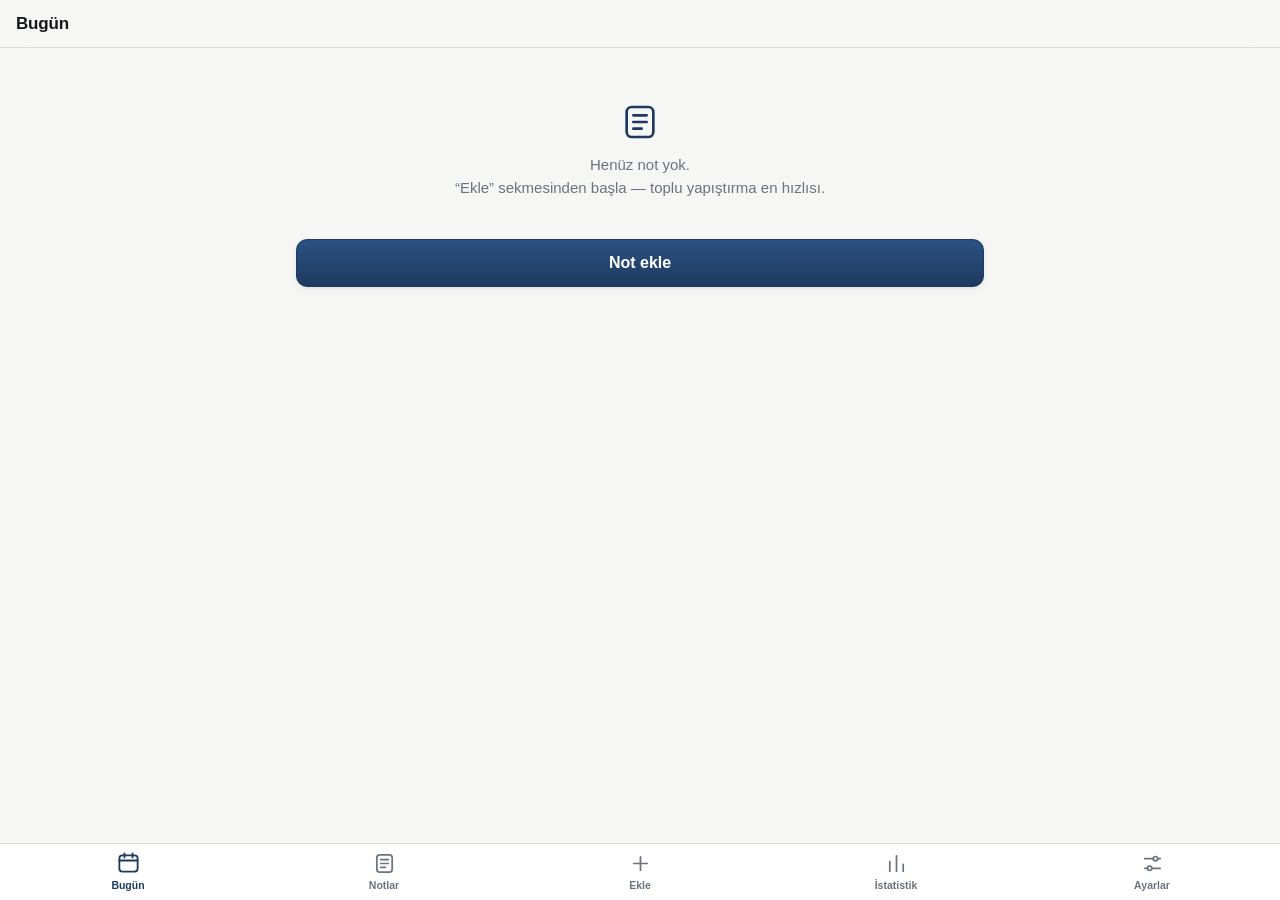
<file: index.html>
<!DOCTYPE html>
<html lang="tr">
<head>
<meta charset="utf-8">
<meta name="viewport" content="width=device-width, initial-scale=1, viewport-fit=cover">
<title>Hukuk Notları</title>
<meta name="description" content="HMGS hazırlık için not ve tekrar uygulaması">
<link rel="manifest" href="manifest.webmanifest">
<link rel="apple-touch-icon" href="icons/apple-touch-icon.png">
<meta name="apple-mobile-web-app-capable" content="yes">
<meta name="mobile-web-app-capable" content="yes">
<!-- "black-translucent" ancak viewport-fit=cover gercekten devreye girdiginde
     dogru calisiyor; girmedigi durumda iOS sayfaya durum cubugu kadar kisa bir
     pencere verip icerigi tepeden basliyor ve altta olu bir bant birakiyor. -->
<meta name="apple-mobile-web-app-status-bar-style" content="black">
<meta name="apple-mobile-web-app-title" content="Hukuk Notları">
<meta name="theme-color" content="#14161a" media="(prefers-color-scheme: dark)">
<meta name="theme-color" content="#f6f6f4" media="(prefers-color-scheme: light)">
<link rel="stylesheet" href="app.css?v=24">
</head>
<body>

<header class="top">
  <h1 id="viewTitle">Bugün</h1>
  <div class="sub" id="viewSub"></div>
</header>

<main>

  <!-- ============ BUGÜN ============ -->
  <section class="view active" id="view-bugun">
    <div id="studyWrap"></div>
  </section>

  <!-- ============ NOTLAR ============ -->
  <section class="view" id="view-notlar">
    <input type="search" id="q" placeholder="Ara: kavram, madde, etiket…" autocomplete="off" autocorrect="off">
    <div class="spacer"></div>
    <div class="row">
      <select id="fDers"><option value="">Tüm dersler</option></select>
      <select id="fTip">
        <option value="">Tüm türler</option>
        <option value="kart">Kart</option>
        <option value="not">Not</option>
        <option value="madde">Madde</option>
        <option value="sure">Süre</option>
        <option value="karsilastirma">Karşılaştırma</option>
      </select>
    </div>
    <div class="spacer"></div>
    <button id="listDrill" class="wide hidden">Bu filtreyle çalış</button>
    <div class="spacer"></div>
    <div class="tiny muted" id="listCount"></div>
    <div class="spacer"></div>
    <div id="quickBar" class="notice hidden"></div>
    <div id="list"></div>
  </section>

  <!-- ============ EKLE ============ -->
  <section class="view" id="view-ekle">
    <div class="row" style="margin-bottom:12px">
      <button id="modeQuick" class="ghost">Hızlı</button>
      <button id="modeSingle" class="primary">Tek not</button>
      <button id="modeBulk" class="ghost">Toplu</button>
    </div>

    <div id="paneQuick" class="hidden">
      <div class="card">
        <div class="tiny muted" style="margin-bottom:10px">
          Şimdi yaz, sonra düzenle. Buraya girdiklerin tekrara girmez;
          Notlar ekranında <b>işlenmemiş</b> olarak birikir.
        </div>
        <label class="field"><span>Aklında ne varsa</span>
          <textarea id="qText" style="min-height:170px" placeholder="İlk satır başlık olur, gerisi içerik.

Klavyedeki mikrofona basıp konuşarak da girebilirsin."></textarea>
        </label>
        <button class="primary wide" id="saveQuick">Yakala</button>
      </div>
    </div>

    <div id="paneSingle">
      <div class="card">
        <div class="tiny muted" id="sCtx"></div>
        <label class="field"><span>Tür</span>
          <select id="sType">
            <option value="kart">Kart (soru → cevap)</option>
            <option value="madde">Madde (kanun maddesi)</option>
            <option value="sure">Süre / mühlet</option>
            <option value="karsilastirma">Karıştırılanlar</option>
            <option value="not">Serbest not (tekrara girmez)</option>
          </select>
        </label>
        <div class="row">
          <label class="field"><span>Ders</span>
            <input type="text" id="sDers" list="dersList" placeholder="Medeni Hukuk" autocapitalize="words">
          </label>
          <label class="field"><span>Konu</span>
            <input type="text" id="sKonu" placeholder="Eşya" autocapitalize="words">
          </label>
        </div>
        <label class="field"><span id="lblFront">Soru / ön yüz</span>
          <textarea id="sFront" style="min-height:90px" placeholder="Tapu sicilinin tutulmasından doğan zarardan kim sorumludur?"></textarea>
        </label>
        <label class="field"><span id="lblBack">Cevap / arka yüz</span>
          <textarea id="sBack" style="min-height:120px" placeholder="Devlet. Kusursuz sorumluluk hâlidir."></textarea>
        </label>
        <details class="more">
          <summary>Kaynak · etiket</summary>
          <div class="row">
            <label class="field"><span>Kaynak</span>
              <input type="text" id="sKaynak" placeholder="TMK m.1007">
            </label>
            <label class="field"><span>Etiketler (boşlukla)</span>
              <input type="text" id="sTags" placeholder="eşya tapu" autocapitalize="none">
            </label>
          </div>
        </details>
        <button class="primary wide" id="saveSingle">Kaydet ve yeni</button>
      </div>
    </div>

    <div id="paneBulk" class="hidden">
      <div class="card">
        <div class="row">
          <label class="field"><span>Varsayılan ders</span>
            <input type="text" id="bDers" list="dersList" placeholder="Medeni Hukuk" autocapitalize="words">
          </label>
          <label class="field"><span>Varsayılan konu</span>
            <input type="text" id="bKonu" placeholder="Eşya" autocapitalize="words">
          </label>
        </div>
        <label class="field"><span>Yapıştır</span>
          <textarea id="bText" placeholder="@Medeni Hukuk/Eşya
S: Tapu sicilinin tutulmasından doğan zarardan kim sorumludur?
C: Devlet — kusursuz sorumluluk
K: TMK m.1007
#eşya #tapu

S: Zilyetliğin devren kazanılması yolları?
C: Teslim, kısa elden teslim, hükmen teslim, havale"></textarea>
        </label>
        <details class="help">
          <summary>Yazım biçimi nasıl?</summary>
          <pre>@Ders/Konu        sonraki bloklar bu derse yazılır
S: soru           ön yüz   (Soru: / Q: de olur)
C: cevap          arka yüz (Cevap: / A: de olur)
K: TMK m.1007     kaynak
T: sure           tür (kart, madde, sure, karsilastirma, not)
#etiket #etiket2  etiketler
                  boş satır = yeni not

Kısayol tek satır:
Zamanaşımı süresi :: 10 yıl

İşaretsiz blok = serbest not
(ilk satır başlık, gerisi gövde)</pre>
        </details>
        <div class="row">
          <button id="bPreview">Önizle</button>
          <button class="primary" id="bImport" disabled>İçe aktar</button>
        </div>
        <div id="bResult"></div>
      </div>
    </div>
  </section>

  <!-- ============ İSTATİSTİK ============ -->
  <section class="view" id="view-istatistik">
    <div id="statWrap"></div>
  </section>

  <!-- ============ AYARLAR ============ -->
  <section class="view" id="view-ayarlar">
    <div class="card">
      <b>Bildirimler</b>
      <div id="pushStatus"></div>
    </div>

    <div class="card">
      <b>Günlük hedef</b>
      <div class="tiny muted" style="margin:4px 0 8px">Bir oturumda en fazla kaç kart gösterilsin?</div>
      <input type="text" id="dailyLimit" inputmode="numeric" placeholder="60">
      <div class="spacer"></div>
      <button id="saveLimit">Kaydet</button>
    </div>

    <div class="card">
      <b>Sınav tarihi</b>
      <div class="tiny muted" style="margin:4px 0 8px">
        Girersen Bugün ekranında geri sayım görünür. Boş bırakabilirsin.
      </div>
      <input type="date" id="examDate">
      <div class="spacer"></div>
      <button id="saveExam">Kaydet</button>
    </div>

    <div class="card">
      <b>Yazı boyutu</b>
      <div class="tiny muted" style="margin:4px 0 10px">
        Kart ve not metinleri için. Değişikliği hemen aşağıda görürsün.
      </div>
      <div class="segmented" id="fontSize">
        <button data-v="0.9">Küçük</button>
        <button data-v="1" class="on">Normal</button>
        <button data-v="1.15">Büyük</button>
        <button data-v="1.3">En büyük</button>
      </div>
      <div class="spacer"></div>
      <div class="study-card">
        <div class="study-front">Zilyetliğin devren kazanılması yolları?</div>
        <div class="study-back">Teslim, kısa elden teslim, hükmen teslim, havale.</div>
      </div>
    </div>

    <div class="card">
      <b>Yedekleme</b>
      <div class="tiny muted" style="margin:4px 0 10px">
        Notlar sadece bu cihazda tutuluyor. Ara sıra dışa aktarıp yedek al.
      </div>
      <div id="backupStatus"></div>
      <div class="row">
        <button id="exportBtn">Dışa aktar</button>
        <button id="importBtn">İçe aktar</button>
      </div>
      <input type="file" id="importFile" accept="application/json,.json" class="hidden">
    </div>

    <div class="card">
      <b>Tehlikeli bölge</b>
      <div class="spacer"></div>
      <button class="danger wide" id="wipeBtn">Tüm notları sil</button>
    </div>

    <div class="tiny muted center" style="padding:8px 0 4px" id="buildInfo"></div>
  </section>

</main>

<div id="updateBar" class="hidden">
  <span>Yeni sürüm hazır</span>
  <button id="updateReload">Yenile</button>
</div>

<nav class="tabs">
  <button data-view="bugun" class="on"><span class="ic"><svg viewBox="0 0 24 24" fill="none" stroke="currentColor" stroke-width="1.8" stroke-linecap="round" stroke-linejoin="round"><rect x="3" y="5" width="18" height="16" rx="3"/><path d="M8 3v4M16 3v4M3 10h18"/></svg></span>Bugün<span class="badge hidden" id="tabBadge">0</span></button>
  <button data-view="notlar"><span class="ic"><svg viewBox="0 0 24 24" fill="none" stroke="currentColor" stroke-width="1.8" stroke-linecap="round" stroke-linejoin="round"><rect x="4" y="3" width="16" height="18" rx="3"/><path d="M8 8h8M8 12h8M8 16h5"/></svg></span>Notlar</button>
  <button data-view="ekle"><span class="ic"><svg viewBox="0 0 24 24" fill="none" stroke="currentColor" stroke-width="1.8" stroke-linecap="round" stroke-linejoin="round"><path d="M12 5v14M5 12h14"/></svg></span>Ekle</button>
  <button data-view="istatistik"><span class="ic"><svg viewBox="0 0 24 24" fill="none" stroke="currentColor" stroke-width="1.8" stroke-linecap="round" stroke-linejoin="round"><path d="M5 20V10M12 20V4M19 20v-7"/></svg></span>İstatistik</button>
  <button data-view="ayarlar"><span class="ic"><svg viewBox="0 0 24 24" fill="none" stroke="currentColor" stroke-width="1.8" stroke-linecap="round" stroke-linejoin="round"><path d="M4 7h9M17.5 7H20M4 17h3M11.5 17H20"/><circle cx="15" cy="7" r="2.3"/><circle cx="9" cy="17" r="2.3"/></svg></span>Ayarlar<span class="dot hidden" id="tabDot"></span></button>
</nav>

<datalist id="dersList"></datalist>
<div id="toast"></div>

<dialog id="drillDlg">
  <div class="dlg-body" tabindex="-1" autofocus>
    <b>Serbest çalışma</b>
    <div class="tiny muted" style="margin:4px 0 14px">
      Günlük tekrardan bağımsız bir tur. İstediğin türü, dersi ve kart sayısını seç.
    </div>
    <span class="pill gold hidden" id="dQuery"></span>

    <label class="field"><span>Tür</span>
      <select id="dType">
        <option value="">Tüm kartlar</option>
        <option value="kart">Kart</option>
        <option value="madde">Madde</option>
        <option value="sure">Süre</option>
        <option value="karsilastirma">Karıştırılanlar</option>
        <option value="not">Serbest notlar</option>
      </select>
    </label>

    <label class="field"><span>Ders</span>
      <select id="dDers"><option value="">Tüm dersler</option></select>
    </label>

    <label class="field"><span>Kapsam</span>
      <select id="dScope">
        <option value="hepsi">Hepsi</option>
        <option value="zor">Zorlandıklarım</option>
        <option value="takilan">Takılanlar</option>
        <option value="yeni">Hiç çalışmadıklarım</option>
        <option value="gecikmis">Bugün bekleyenler</option>
        <option value="yaklasan">Yaklaşanlar (7 gün)</option>
      </select>
    </label>

    <label class="field"><span>Kaç kart?</span>
      <div class="segmented" id="dCount">
        <button data-v="10">10</button>
        <button data-v="20" class="on">20</button>
        <button data-v="30">30</button>
        <button data-v="50">50</button>
        <button data-v="0">Hepsi</button>
      </div>
    </label>

    <label class="field"><span>Sıra</span>
      <div class="segmented" id="dOrder">
        <button data-v="karisik" class="on">Karışık</button>
        <button data-v="eski">En eski</button>
        <button data-v="zor">Zordan kolaya</button>
      </div>
    </label>

    <label class="switch">
      <input type="checkbox" id="dResched">
      <span>Cevaplarım tekrar planımı güncellesin</span>
    </label>
    <div class="tiny muted" id="dReschedHint">
      Bu çalışma günlük planını hiç değiştirmez — sadece pratik.
    </div>

    <div class="spacer"></div>
    <div id="dCountInfo" class="notice"></div>
  </div>
  <div class="dlg-foot">
    <button id="drillCancel" class="ghost">Vazgeç</button>
    <button id="drillStart" class="primary">Başlat</button>
  </div>
</dialog>

<dialog id="editDlg">
  <div class="dlg-body" tabindex="-1" autofocus>
    <label class="field"><span>Tür</span>
      <select id="eType">
        <option value="kart">Kart</option>
        <option value="madde">Madde</option>
        <option value="sure">Süre</option>
        <option value="karsilastirma">Karşılaştırma</option>
        <option value="not">Serbest not</option>
      </select>
    </label>
    <div class="row">
      <label class="field"><span>Ders</span><input type="text" id="eDers" list="dersList"></label>
      <label class="field"><span>Konu</span><input type="text" id="eKonu"></label>
    </div>
    <label class="field"><span>Ön yüz</span><textarea id="eFront" style="min-height:80px"></textarea></label>
    <label class="field"><span>Arka yüz</span><textarea id="eBack" style="min-height:110px"></textarea></label>
    <div class="row">
      <label class="field"><span>Kaynak</span><input type="text" id="eKaynak"></label>
      <label class="field"><span>Etiketler</span><input type="text" id="eTags"></label>
    </div>
    <div class="tiny muted" id="eInfo"></div>
    <div class="spacer"></div>
    <div class="row">
      <button id="eReset" class="ghost">Tekrarı sıfırla</button>
      <button id="eSuspend" class="ghost">Beklet</button>
      <button id="eDelete" class="danger">Sil</button>
    </div>
  </div>
  <div class="dlg-foot">
    <button id="eCancel" class="ghost">Vazgeç</button>
    <button id="eSave" class="primary">Kaydet</button>
  </div>
</dialog>

<script src="config.js?v=24"></script>
<script src="db.js?v=24"></script>
<script src="srs.js?v=24"></script>
<script src="parse.js?v=24"></script>
<script src="app.js?v=24"></script>
</body>
</html>
</file>
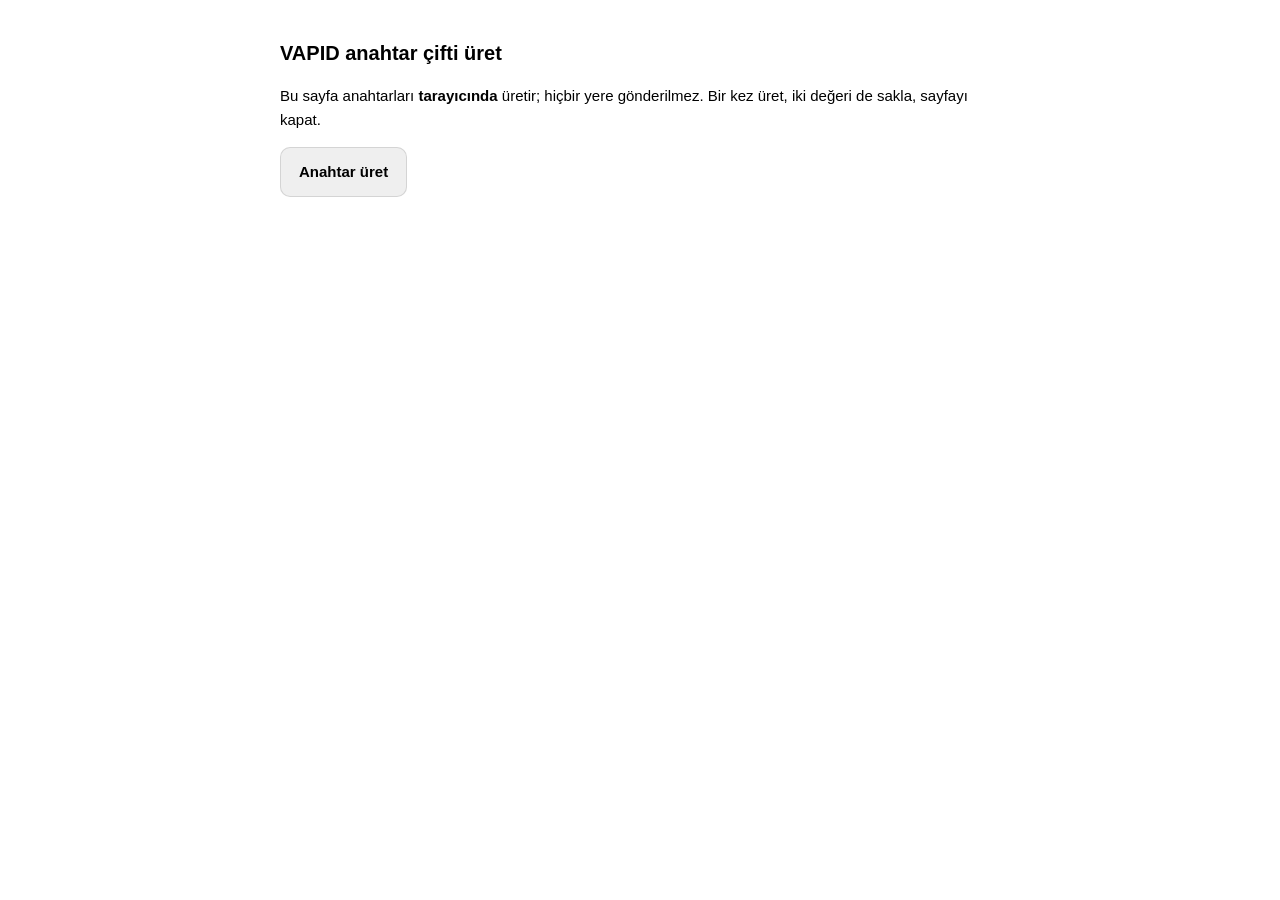
<file: tools/vapid.html>
<!DOCTYPE html>
<html lang="tr">
<head>
<meta charset="utf-8">
<meta name="viewport" content="width=device-width, initial-scale=1">
<title>VAPID Anahtarı Üret</title>
<style>
  :root { color-scheme: light dark; }
  body { font: 15px/1.6 -apple-system, BlinkMacSystemFont, "Segoe UI", sans-serif;
         max-width: 720px; margin: 0 auto; padding: 24px 18px 60px; }
  h1 { font-size: 20px; }
  button { font: inherit; font-weight: 600; padding: 12px 18px; border-radius: 10px;
           border: 1px solid #8884; cursor: pointer; }
  .out { margin-top: 18px; display: none; }
  label { display: block; font-size: 12px; font-weight: 700; text-transform: uppercase;
          letter-spacing: .04em; opacity: .6; margin: 16px 0 5px; }
  textarea { width: 100%; font: 12.5px/1.5 ui-monospace, SFMono-Regular, Menlo, monospace;
             padding: 10px; border-radius: 9px; border: 1px solid #8884; background: #8881;
             color: inherit; resize: vertical; }
  .warn { border-left: 3px solid #e0a35e; padding: 8px 12px; background: #e0a35e18;
          border-radius: 0 8px 8px 0; margin-top: 20px; font-size: 14px; }
  code { background: #8882; padding: 1px 5px; border-radius: 4px; font-size: 13px; }
</style>
</head>
<body>

<h1>VAPID anahtar çifti üret</h1>
<p>Bu sayfa anahtarları <b>tarayıcında</b> üretir; hiçbir yere gönderilmez.
Bir kez üret, iki değeri de sakla, sayfayı kapat.</p>

<button id="gen">Anahtar üret</button>

<div class="out" id="out">
  <label>1 · Açık anahtar (VAPID_PUBLIC_KEY)</label>
  <div style="font-size:13px;opacity:.75;margin-bottom:6px">
    Hem <code>config.js</code> içine hem Worker değişkenlerine yazılır.
  </div>
  <textarea id="pub" rows="2" readonly></textarea>

  <label>2 · Gizli anahtar (VAPID_PRIVATE_JWK)</label>
  <div style="font-size:13px;opacity:.75;margin-bottom:6px">
    Sadece Cloudflare Worker’a <b>Secret</b> olarak eklenir. Repoya koyma.
  </div>
  <textarea id="priv" rows="9" readonly></textarea>

  <div class="warn">
    <b>Kaybetme.</b> Gizli anahtarı değiştirirsen mevcut tüm abonelikler geçersiz olur,
    telefondan bildirimleri kapatıp yeniden açman gerekir.
  </div>
</div>

<script>
document.getElementById('gen').addEventListener('click', async function () {
  const pair = await crypto.subtle.generateKey(
    { name: 'ECDSA', namedCurve: 'P-256' }, true, ['sign', 'verify']
  );
  const rawPub = new Uint8Array(await crypto.subtle.exportKey('raw', pair.publicKey));
  const jwk = await crypto.subtle.exportKey('jwk', pair.privateKey);
  delete jwk.key_ops;
  delete jwk.ext;

  document.getElementById('pub').value = b64url(rawPub);
  document.getElementById('priv').value = JSON.stringify(jwk);
  document.getElementById('out').style.display = 'block';
});

function b64url(bytes) {
  let s = '';
  for (let i = 0; i < bytes.length; i++) s += String.fromCharCode(bytes[i]);
  return btoa(s).replace(/\+/g, '-').replace(/\//g, '_').replace(/=+$/, '');
}
</script>
</body>
</html>
</file>
<file: app.css>
:root {
  --bg: #f6f6f4;
  --surface: #ffffff;
  --surface-2: #eeeeea;
  --text: #16181c;
  --muted: #6b7280;
  --line: #dcdcd6;
  --accent: #1e3a5f;
  --accent-soft: #e6ecf4;
  --gold: #a8802f;
  --ok: #167c53;
  --warn: #a5561b;
  --bad: #b02a2a;
  --radius: 14px;
  --tap: 44px;
  --read: 1;          /* okuma metinleri icin olcek — Ayarlar'dan degisir */

  --accent-2: #2c5183;                /* degradenin acik ucu */
  --sh-1: 0 1px 2px rgba(20,26,38,.05), 0 3px 10px rgba(20,26,38,.05);
  --sh-2: 0 2px 6px rgba(20,26,38,.07), 0 16px 34px rgba(20,26,38,.11);
  --ders-bg-s: 58%; --ders-bg-l: 94%;  /* ders rozeti: acik tema */
  --ders-fg-s: 62%; --ders-fg-l: 30%;
  --ders-bar-l: 55%;
}

@media (prefers-color-scheme: dark) {
  :root {
    --bg: #14161a;
    --surface: #1d2026;
    --surface-2: #262a32;
    --text: #eceef2;
    --muted: #9aa1ad;
    --line: #333842;
    --accent: #7fa9dd;
    --accent-soft: #22303f;
    --gold: #d8b26a;
    --ok: #4cc38a;
    --warn: #e0a35e;
    --bad: #e57373;

    --accent-2: #a3c4ea;
    --sh-1: 0 1px 2px rgba(0,0,0,.30), 0 3px 10px rgba(0,0,0,.24);
    --sh-2: 0 2px 8px rgba(0,0,0,.36), 0 18px 38px rgba(0,0,0,.44);
    --ders-bg-s: 34%; --ders-bg-l: 22%;
    --ders-fg-s: 68%; --ders-fg-l: 74%;
    --ders-bar-l: 60%;
  }
}

* { box-sizing: border-box; -webkit-tap-highlight-color: transparent; }

html, body {
  margin: 0;
  padding: 0;
  background: var(--bg);
  color: var(--text);
  font: 16px/1.5 -apple-system, BlinkMacSystemFont, "SF Pro Text", "Segoe UI", Roboto, sans-serif;
  overscroll-behavior-y: none;
}

/* Sayfanin tamami degil, yalnizca <main> kayiyor. Boylece ust baslik ve alt
   sekme cubugu yerlerinden kimildayamaz: iOS'ta lastik-bant kaydirmasinda
   sticky/fixed ogeler icerikle birlikte suruklenip cirkin duruyordu. */
html { height: 100%; }
body {
  height: 100%;
  overflow: hidden;
  display: flex;
  flex-direction: column;
}

/* ---------- basliklar ---------- */
header.top {
  flex: 0 0 auto;
  z-index: 20;
  background: color-mix(in srgb, var(--bg) 88%, transparent);
  backdrop-filter: saturate(180%) blur(12px);
  -webkit-backdrop-filter: saturate(180%) blur(12px);
  border-bottom: 1px solid var(--line);
  padding: calc(8px + env(safe-area-inset-top)) 16px 8px;
  display: flex;
  align-items: center;
  gap: 10px;
  min-height: 48px;
}
header.top h1 { font-size: 17px; margin: 0; font-weight: 650; letter-spacing: -0.01em; flex: 1; }
header.top .sub { font-size: 12px; color: var(--muted); font-weight: 400; }

main {
  flex: 1 1 auto;
  overflow-y: auto;
  -webkit-overflow-scrolling: touch;
  overscroll-behavior: contain;
  padding: 14px 16px calc(80px + env(safe-area-inset-bottom));
  max-width: 720px;
  width: 100%;
  margin: 0 auto;
}
.view { display: none; }
.view.active { display: block; }

/* ---------- genel bilesenler ---------- */
.card {
  background: var(--surface);
  border: 1px solid var(--line);
  border-radius: var(--radius);
  padding: 14px;
  margin-bottom: 12px;
  box-shadow: var(--sh-1);
}

button, .btn {
  font: inherit;
  font-weight: 550;
  border-radius: 11px;
  border: 1px solid var(--line);
  background: var(--surface);
  color: var(--text);
  padding: 11px 14px;
  min-height: var(--tap);
  cursor: pointer;
  transition: transform .06s ease, opacity .15s ease;
}
button:active { transform: scale(0.98); }
button.primary {
  background: linear-gradient(180deg, var(--accent-2), var(--accent));
  border-color: var(--accent);
  color: #fff;
  box-shadow: var(--sh-1);
}
@media (prefers-color-scheme: dark) { button.primary { color: #0f1520; } }
button.ghost { background: transparent; }
button.danger { color: var(--bad); border-color: color-mix(in srgb, var(--bad) 40%, var(--line)); }
button:disabled { opacity: .45; cursor: default; }
button.wide { width: 100%; }

input[type=text], input[type=search], input[type=time], input[type=date], select, textarea {
  font: inherit;
  width: 100%;
  padding: 11px 12px;
  min-height: var(--tap);
  border-radius: 11px;
  border: 1px solid var(--line);
  background: var(--surface);
  color: var(--text);
  -webkit-appearance: none;
  appearance: none;
}

/* appearance:none yerli oku siliyor; kendi okumuzu koymazsak select
   duz bir metin kutusundan ayirt edilemiyor. */
select {
  background-image: url("data:image/svg+xml,%3Csvg xmlns='http://www.w3.org/2000/svg' viewBox='0 0 12 8'%3E%3Cpath d='M1 1.5L6 6.5L11 1.5' fill='none' stroke='%236b7280' stroke-width='1.8' stroke-linecap='round' stroke-linejoin='round'/%3E%3C/svg%3E");
  background-repeat: no-repeat;
  background-position: right 13px center;
  background-size: 12px 8px;
  padding-right: 36px !important;
}
@media (prefers-color-scheme: dark) {
  select {
    background-image: url("data:image/svg+xml,%3Csvg xmlns='http://www.w3.org/2000/svg' viewBox='0 0 12 8'%3E%3Cpath d='M1 1.5L6 6.5L11 1.5' fill='none' stroke='%239aa1ad' stroke-width='1.8' stroke-linecap='round' stroke-linejoin='round'/%3E%3C/svg%3E");
  }
}

/* 16px'in ALTINA inme: iOS, kucuk puntolu alana dokununca sayfayi kendiliginde
   yakinlastiriyor. Eskiden bunu viewport'taki maximum-scale=1 bastiriyordu ama
   o kural pinch-zoom'u da engelliyordu. */
textarea { min-height: 160px; resize: vertical; line-height: 1.55; font-size: 16px; }
label.field { display: block; margin-bottom: 10px; }
label.field > span { display: block; font-size: 12px; color: var(--muted); margin-bottom: 5px; font-weight: 550; }

.row { display: flex; gap: 8px; flex-wrap: wrap; }
.row > * { flex: 1; min-width: 0; }
.muted { color: var(--muted); }
.small { font-size: 13px; }
.tiny { font-size: 12px; }
.center { text-align: center; }
.spacer { height: 10px; }
.hidden { display: none !important; }

.pill {
  display: inline-block;
  font-size: 11px;
  font-weight: 600;
  padding: 3px 8px;
  border-radius: 999px;
  background: var(--surface-2);
  color: var(--muted);
  margin: 0 4px 4px 0;
  white-space: nowrap;
}
.pill.accent { background: var(--accent-soft); color: var(--accent); }
.pill.gold { background: color-mix(in srgb, var(--gold) 18%, transparent); color: var(--gold); }
/* Her dersin kendi rengi var; ton JS'te ad'dan uretilip --dh olarak veriliyor. */
.pill.ders {
  background: hsl(var(--dh, 212) var(--ders-bg-s) var(--ders-bg-l));
  color: hsl(var(--dh, 212) var(--ders-fg-s) var(--ders-fg-l));
}

/* ---------- alt sekmeler ---------- */
/* Ekranin gercek dibine yapissin diye fixed: iOS standalone'da viewport-fit=cover
   ile body'nin %100'u guvenli alanin altini kapsamayabiliyor ve asagida
   manifest'teki background_color (siyah) goruntuluyordu.
   Belge zaten kaymadigi icin (body overflow:hidden) fixed olmasi lastik-bant
   sorununu geri getirmiyor. */
nav.tabs {
  position: fixed;
  bottom: 0; left: 0; right: 0;
  z-index: 30;
  display: flex;
  background: var(--surface);
  border-top: 1px solid var(--line);
  padding-bottom: env(safe-area-inset-bottom);
}
nav.tabs button {
  flex: 1;
  border: 0;
  background: none;
  border-radius: 0;
  padding: 8px 2px 6px;
  min-height: 56px;
  color: var(--muted);
  font-size: 10.5px;
  font-weight: 600;
  display: flex;
  flex-direction: column;
  align-items: center;
  gap: 3px;
}
nav.tabs button { position: relative; }
nav.tabs button .ic { line-height: 0; }
nav.tabs button .ic svg {
  width: 23px; height: 23px; display: block;
  transition: transform .2s cubic-bezier(.3,1.4,.5,1);
}
nav.tabs button.on .ic svg { transform: translateY(-1px) scale(1.06); }
nav.tabs button.on { color: var(--accent); }
nav.tabs .dot {
  position: absolute;
  top: 5px; left: calc(50% + 9px);
  width: 8px;
  height: 8px;
  border-radius: 999px;
  background: var(--warn);
}
nav.tabs .badge {
  position: absolute;
  top: 2px; left: calc(50% + 8px);
  background: var(--bad);
  color: #fff;
  font-size: 10px;
  font-weight: 700;
  border-radius: 999px;
  padding: 1px 5px;
  min-width: 16px;
}

/* ---------- calisma ekrani ---------- */
.study-card {
  position: relative;
  overflow: hidden;
  background: var(--surface);
  border: 1px solid var(--line);
  border-radius: 20px;
  padding: 22px 18px 20px;
  min-height: 190px;
  display: flex;
  flex-direction: column;
  gap: 12px;
  box-shadow: var(--sh-2);
}
/* Ustteki ince serit kartin dersinin rengini tasir. */
.study-card::before {
  content: '';
  position: absolute; top: 0; left: 0; right: 0; height: 3px;
  background: linear-gradient(90deg,
    hsl(var(--dh, 212) 66% var(--ders-bar-l)),
    hsl(var(--dh, 212) 66% var(--ders-bar-l) / 0));
}
.study-meta { display: flex; align-items: center; gap: 6px; flex-wrap: wrap; }
.study-front {
  font-size: calc(19px * var(--read));
  font-weight: 600; line-height: 1.45; white-space: pre-wrap;
}
.study-back {
  font-size: calc(16px * var(--read));
  line-height: 1.6;
  white-space: pre-wrap;
  border-top: 1px dashed var(--line);
  padding-top: 12px;
  color: var(--text);
}
.study-src { font-size: 12px; color: var(--gold); font-weight: 600; }

.grades { display: grid; grid-template-columns: repeat(4, 1fr); gap: 6px; margin-top: 12px; }
.grades button { padding: 9px 2px; min-height: 58px; display: flex; flex-direction: column; gap: 2px; align-items: center; font-size: 13px; }
.grades button .when { font-size: 10px; color: var(--muted); font-weight: 500; }
.grades button[data-g=tekrar] { border-color: color-mix(in srgb, var(--bad) 45%, var(--line)); color: var(--bad); }
.grades button[data-g=zor]    { border-color: color-mix(in srgb, var(--warn) 45%, var(--line)); color: var(--warn); }
.grades button[data-g=normal] { border-color: color-mix(in srgb, var(--accent) 45%, var(--line)); color: var(--accent); }
.grades button[data-g=kolay]  { border-color: color-mix(in srgb, var(--ok) 45%, var(--line)); color: var(--ok); }

.grades.two { grid-template-columns: repeat(2, 1fr); }
.grades.two button { min-height: 62px; font-size: 15px; }
.grades.two button[data-g=bilemedim] { border-color: color-mix(in srgb, var(--warn) 45%, var(--line)); color: var(--warn); }
.grades.two button[data-g=bildim] { border-color: color-mix(in srgb, var(--ok) 45%, var(--line)); color: var(--ok); }

.session-tag {
  display: flex; align-items: center; gap: 6px; flex-wrap: wrap;
  font-size: 12px; color: var(--muted); margin-bottom: 8px;
}

.segmented { display: flex; gap: 6px; }
.segmented button { flex: 1; min-height: 42px; padding: 8px 2px; font-size: 13px; }
.segmented button.on { background: var(--accent); border-color: var(--accent); color: #fff; }
@media (prefers-color-scheme: dark) { .segmented button.on { color: #0f1520; } }

.switch { display: flex; align-items: center; gap: 10px; padding: 6px 0 2px; cursor: pointer; }
.switch input[type=checkbox] {
  width: 22px; height: 22px; min-height: 0; flex: 0 0 22px;
  accent-color: var(--accent); margin: 0;
}
.switch span { font-size: 14px; font-weight: 550; }

.progress { height: 4px; background: var(--surface-2); border-radius: 999px; overflow: hidden; margin-bottom: 12px; }
.progress > i {
  display: block; height: 100%; border-radius: 999px;
  background: linear-gradient(90deg, var(--accent-2), var(--accent));
  transition: width .3s cubic-bezier(.22,.9,.28,1);
}

/* ---------- liste ---------- */
.note-item {
  background: var(--surface);
  border: 1px solid var(--line);
  border-left: 3px solid hsl(var(--dh, 212) 55% var(--ders-bar-l));
  border-radius: 12px;
  padding: 11px 12px;
  margin-bottom: 8px;
}
.note-item .nf { font-weight: 600; font-size: calc(15px * var(--read)); line-height: 1.4; }
.note-item .nb { color: var(--muted); font-size: calc(13.5px * var(--read)); margin-top: 4px; line-height: 1.45;
  display: -webkit-box; -webkit-line-clamp: 2; -webkit-box-orient: vertical; overflow: hidden; }
.note-item .meta { margin-top: 7px; }
.note-item.open .nb { -webkit-line-clamp: unset; white-space: pre-wrap; }

.empty { text-align: center; color: var(--muted); padding: 40px 20px; font-size: 15px; }
.empty .big { font-size: 38px; margin-bottom: 10px; }
.empty .icon-empty { display: block; margin: 0 auto 12px; color: var(--accent); opacity: .85; }

/* ---------- istatistik ---------- */
.stat-grid { display: grid; grid-template-columns: repeat(2, 1fr); gap: 10px; margin-bottom: 14px; }
.stat {
  background: var(--surface);
  border: 1px solid var(--line);
  border-radius: 12px;
  padding: 12px;
  box-shadow: var(--sh-1);
}
.stat b { display: block; font-size: 26px; font-weight: 700; letter-spacing: -0.02em; }
.stat span { font-size: 12px; color: var(--muted); }

.bars { display: flex; align-items: stretch; gap: 4px; height: 90px; margin: 10px 0 4px; }
.bars > div { flex: 1; position: relative; background: var(--surface-2); border-radius: 4px; overflow: hidden; }
.bars > div > i { position: absolute; left: 0; right: 0; bottom: 0; min-height: 2px;
  background: var(--accent); border-radius: 4px; }

.ders-row { display: flex; align-items: center; gap: 10px; padding: 8px 0; border-bottom: 1px solid var(--line); }
.ders-row:last-child { border-bottom: 0; }
.ders-row .name { flex: 1; font-size: 14px; font-weight: 550; }
.ders-row .track { width: 110px; height: 7px; background: var(--surface-2); border-radius: 999px; overflow: hidden; }
.ders-row .track > i {
  display: block; height: 100%;
  background: hsl(var(--dh, 212) 60% var(--ders-bar-l));
}
.ders-row .num { font-size: 12px; color: var(--muted); width: 54px; text-align: right; }

.leech-row {
  display: flex;
  align-items: center;
  gap: 10px;
  padding: 10px 0;
  border-bottom: 1px solid var(--line);
  cursor: pointer;
}
.leech-row:last-child { border-bottom: 0; }
.leech-row .name {
  flex: 1;
  font-size: 14px;
  font-weight: 550;
  overflow: hidden;
  text-overflow: ellipsis;
  white-space: nowrap;
}
.leech-row .num { font-size: 12px; color: var(--warn); white-space: nowrap; }

/* calisma ekraninin alt satiri: uc dugme tek satirda kalsin */
.study-foot button {
  padding-left: 6px;
  padding-right: 6px;
  font-size: 12.5px;
  white-space: nowrap;
}

/* ---------- ekleme akisi ---------- */
#sCtx { margin: 0 0 12px; }

details.more { margin: 0 0 14px; }
details.more > summary {
  list-style: none;
  cursor: pointer;
  padding: 8px 0;
  font-size: 13px;
  font-weight: 600;
  color: var(--accent);
}
details.more > summary::-webkit-details-marker { display: none; }
details.more > summary::after { content: ' \203A'; }
details.more[open] > summary::after { content: ' \2304'; }

#quickBar button { display: block; width: 100%; margin-top: 9px; }

/* acik nottaki duzenle dugmesi */
.note-item .note-act { display: none; margin-top: 10px; }
.note-item.open .note-act { display: block; }
.note-item .note-act button { width: 100%; }

/* ---------- guncelleme seridi ---------- */
#updateBar {
  position: fixed;
  left: 0; right: 0;
  bottom: calc(56px + env(safe-area-inset-bottom));
  z-index: 40;
  display: flex;
  align-items: center;
  gap: 10px;
  padding: 10px 14px;
  background: var(--accent-soft);
  border-top: 1px solid var(--line);
  border-bottom: 1px solid var(--line);
  font-size: 13.5px;
  font-weight: 550;
}
#updateBar span { flex: 1; }
#updateBar button {
  min-height: 34px;
  padding: 0 14px;
  background: var(--accent);
  color: var(--surface);
  border: 0;
  border-radius: 999px;
  font-size: 13px;
  font-weight: 650;
}

/* ---------- bugun ekrani ---------- */
.hero {
  background:
    radial-gradient(120% 90% at 50% -10%,
      color-mix(in srgb, var(--accent) 12%, transparent), transparent 70%),
    var(--surface);
}
.hero-line {
  font-size: 13.5px;
  color: var(--muted);
  margin: -6px 0 14px;
  line-height: 1.45;
}
.hero-line b { color: var(--text); font-weight: 650; }
.hero.done .hero-line { margin-bottom: 12px; }

/* seri + haftalik seride tutarlilik gorunsun */
.streak-line { display: flex; align-items: baseline; gap: 8px; margin-bottom: 12px; }
.streak-line > b {
  font-size: 24px; font-weight: 700; letter-spacing: -.03em; line-height: 1;
}
.streak-line > span { font-size: 12.5px; color: var(--muted); }
.streak-line .exam { margin-left: auto; align-self: center; }

.week { display: flex; gap: 6px; }
.week > div { flex: 1; text-align: center; }
.week i {
  display: block; height: 28px; border-radius: 9px;
  background: var(--surface-2); margin-bottom: 5px;
}
.week i.on { background: linear-gradient(180deg, var(--accent-2), var(--accent)); }
.week i.today { outline: 2px solid var(--accent); outline-offset: 2px; }
.week span { font-size: 10px; color: var(--muted); font-weight: 600; }

.dist-row {
  display: flex; align-items: center; gap: 10px;
  padding: 10px 0; border-bottom: 1px solid var(--line);
  cursor: pointer;
}
.dist-row:last-child { border-bottom: 0; }
.dist-row .dot {
  width: 10px; height: 10px; border-radius: 999px; flex: 0 0 10px;
  background: hsl(var(--dh, 212) 60% var(--ders-bar-l));
}
.dist-row .name { flex: 1; font-size: 14px; font-weight: 550; }
.dist-row .n { font-size: 13px; color: var(--muted); font-weight: 650; }

/* ---------- ilerleme halkasi ---------- */
.ring-wrap {
  position: relative;
  width: 138px; height: 138px;
  margin: 2px auto 16px;
}
.ring { display: block; transform: rotate(-90deg); }
.ring circle { fill: none; stroke-width: 9; stroke-linecap: round; }
.ring .bg { stroke: var(--surface-2); }
.ring .fg { animation: ringIn .9s cubic-bezier(.2,.85,.25,1) both; }
@keyframes ringIn { from { stroke-dashoffset: var(--c); } }
.ring-mid {
  position: absolute; inset: 0;
  display: flex; flex-direction: column; align-items: center; justify-content: center;
  gap: 2px;
}
.ring-mid b { font-size: 40px; font-weight: 700; letter-spacing: -.03em; line-height: 1; }
.ring-mid span { font-size: 12px; color: var(--muted); }

/* ---------- hareket ---------- */
@keyframes cardIn {
  from { opacity: 0; transform: translate3d(16px, 0, 0) scale(.99); }
  to   { opacity: 1; transform: none; }
}
@keyframes riseIn {
  from { opacity: 0; transform: translate3d(0, 10px, 0); }
  to   { opacity: 1; transform: none; }
}
@keyframes viewIn {
  from { opacity: 0; transform: translate3d(0, 6px, 0); }
  to   { opacity: 1; transform: none; }
}
.study-card.enter { animation: cardIn .28s cubic-bezier(.22,.9,.28,1) both; }
.study-back { animation: riseIn .22s ease-out both; }
.grades { animation: riseIn .26s ease-out both; }
.view.active { animation: viewIn .22s ease-out both; }
.icon-empty { animation: riseIn .3s ease-out both; }

@media (prefers-reduced-motion: reduce) {
  *, *::before, *::after { animation: none !important; transition: none !important; }
}

/* ---------- toast ---------- */
#toast {
  position: fixed;
  left: 50%;
  bottom: calc(84px + env(safe-area-inset-bottom));
  transform: translateX(-50%) translateY(20px);
  background: var(--text);
  color: var(--bg);
  padding: 11px 16px;
  border-radius: 999px;
  font-size: 14px;
  font-weight: 550;
  opacity: 0;
  pointer-events: none;
  transition: opacity .2s ease, transform .2s ease;
  z-index: 100;
  max-width: 88vw;
  text-align: center;
}
#toast.show { opacity: 1; transform: translateX(-50%) translateY(0); }

/* ---------- diyalog ---------- */
dialog {
  border: 0;
  border-radius: 16px;
  padding: 0;
  background: var(--surface);
  color: var(--text);
  width: min(560px, 92vw);
  max-height: 86vh;
}
dialog::backdrop { background: rgba(0,0,0,.45); }
dialog .dlg-body { padding: 16px; overflow: auto; max-height: 70vh; }
dialog .dlg-foot { padding: 12px 16px calc(12px + env(safe-area-inset-bottom)); border-top: 1px solid var(--line); display: flex; gap: 8px; }
dialog .dlg-foot > * { flex: 1; }

details.help { margin-top: 10px; }
details.help summary { cursor: pointer; font-size: 13px; color: var(--accent); font-weight: 600; padding: 6px 0; }
details.help pre {
  background: var(--surface-2);
  padding: 11px;
  border-radius: 10px;
  font-size: 12.5px;
  overflow-x: auto;
  line-height: 1.5;
  margin: 8px 0 0;
}

.notice {
  border-radius: 11px;
  padding: 11px 13px;
  font-size: 13.5px;
  line-height: 1.5;
  margin-bottom: 12px;
  border: 1px solid var(--line);
  background: var(--surface-2);
}
.notice.warn { border-color: color-mix(in srgb, var(--warn) 40%, var(--line)); }
.notice.ok { border-color: color-mix(in srgb, var(--ok) 40%, var(--line)); }
.notice b { display: block; margin-bottom: 3px; }
.notice > button { display: block; width: 100%; margin-top: 10px; }
</file>
